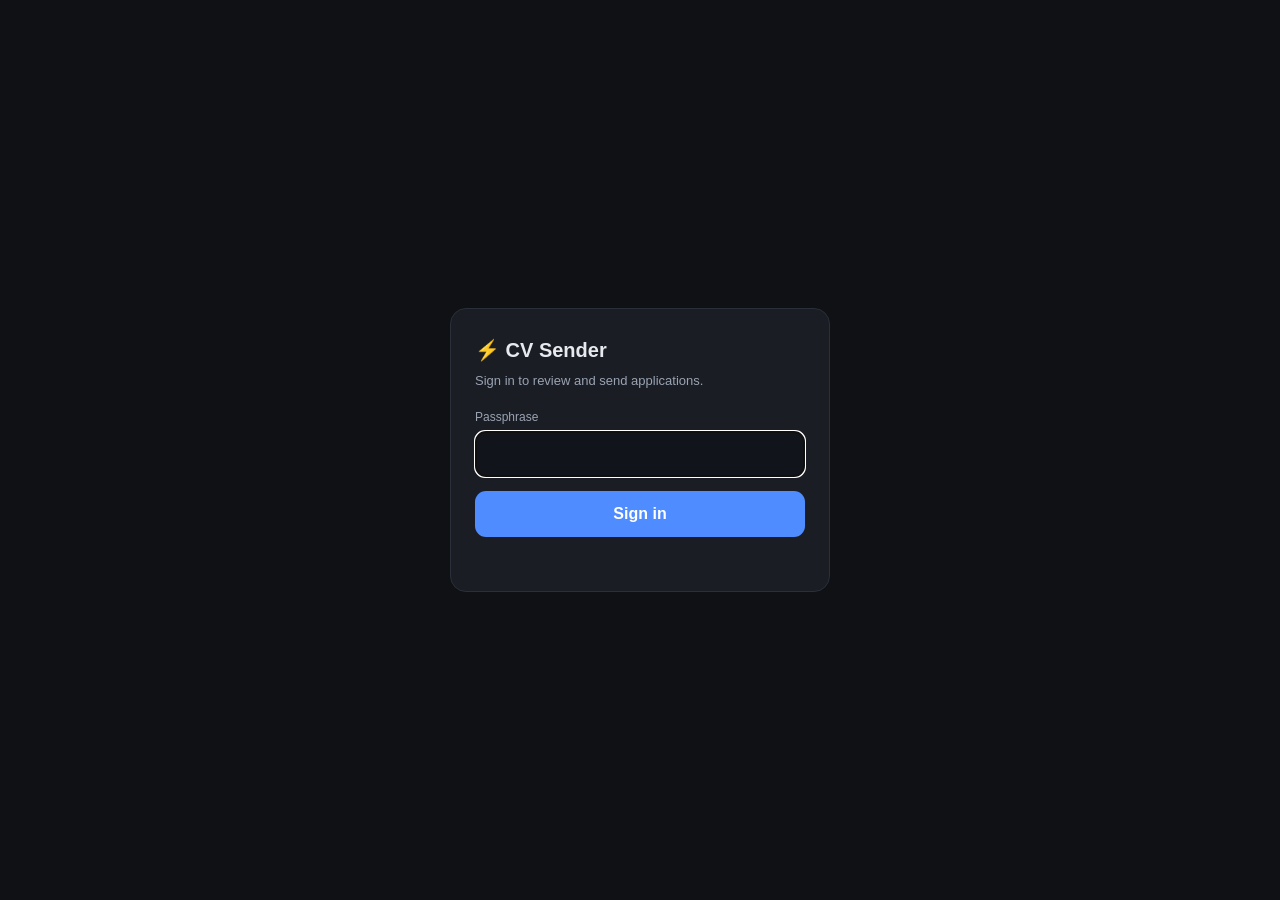
<file: cvsender/web/login.html>
<!doctype html>
<html lang="en">
<head>
<meta charset="utf-8">
<meta name="viewport" content="width=device-width, initial-scale=1, viewport-fit=cover">
<title>Sign in — CV Sender</title>
<link rel="manifest" href="/static/manifest.webmanifest">
<meta name="theme-color" content="#0f1115">
<style>
  :root{--bg:#0f1115;--card:#1a1d24;--line:#2a2f3a;--fg:#e7e9ee;--mut:#9aa3b2;--acc:#4f8cff;--bad:#e74c3c}
  *{box-sizing:border-box}
  body{margin:0;min-height:100vh;display:flex;align-items:center;justify-content:center;
       background:var(--bg);color:var(--fg);font:15px/1.5 -apple-system,Segoe UI,Roboto,sans-serif;padding:20px}
  .box{background:var(--card);border:1px solid var(--line);border-radius:16px;
       padding:26px 24px;width:100%;max-width:380px}
  h1{font-size:20px;margin:0 0 6px}
  p.sub{color:var(--mut);font-size:13px;margin:0 0 18px}
  label{display:block;font-size:12px;color:var(--mut);margin-bottom:5px}
  input{width:100%;padding:13px 12px;font-size:16px;border-radius:10px;
        border:1px solid var(--line);background:#11141a;color:var(--fg)}
  button{width:100%;margin-top:14px;padding:14px;font-size:16px;font-weight:700;
         border:0;border-radius:11px;background:var(--acc);color:#fff;cursor:pointer}
  .err{color:var(--bad);font-size:13px;margin-top:10px;min-height:18px}
</style>
</head>
<body>
  <div class="box">
    <h1>⚡ CV Sender</h1>
    <p class="sub">Sign in to review and send applications.</p>
    <label for="p">Passphrase</label>
    <input id="p" type="password" autocomplete="current-password" autofocus>
    <button id="go">Sign in</button>
    <div class="err" id="err"></div>
  </div>
<script>
const $ = id => document.getElementById(id);
async function submit() {
  $('err').textContent = '';
  try {
    const r = await fetch('/api/login', {
      method: 'POST', headers: {'Content-Type': 'application/json'},
      body: JSON.stringify({ passphrase: $('p').value })
    });
    if (!r.ok) { $('err').textContent = (await r.json()).detail || 'Sign in failed'; return; }
    location.href = '/assist';
  } catch (e) { $('err').textContent = 'Network error'; }
}
$('go').onclick = submit;
$('p').addEventListener('keydown', e => { if (e.key === 'Enter') submit(); });
</script>
</body>
</html>
</file>
